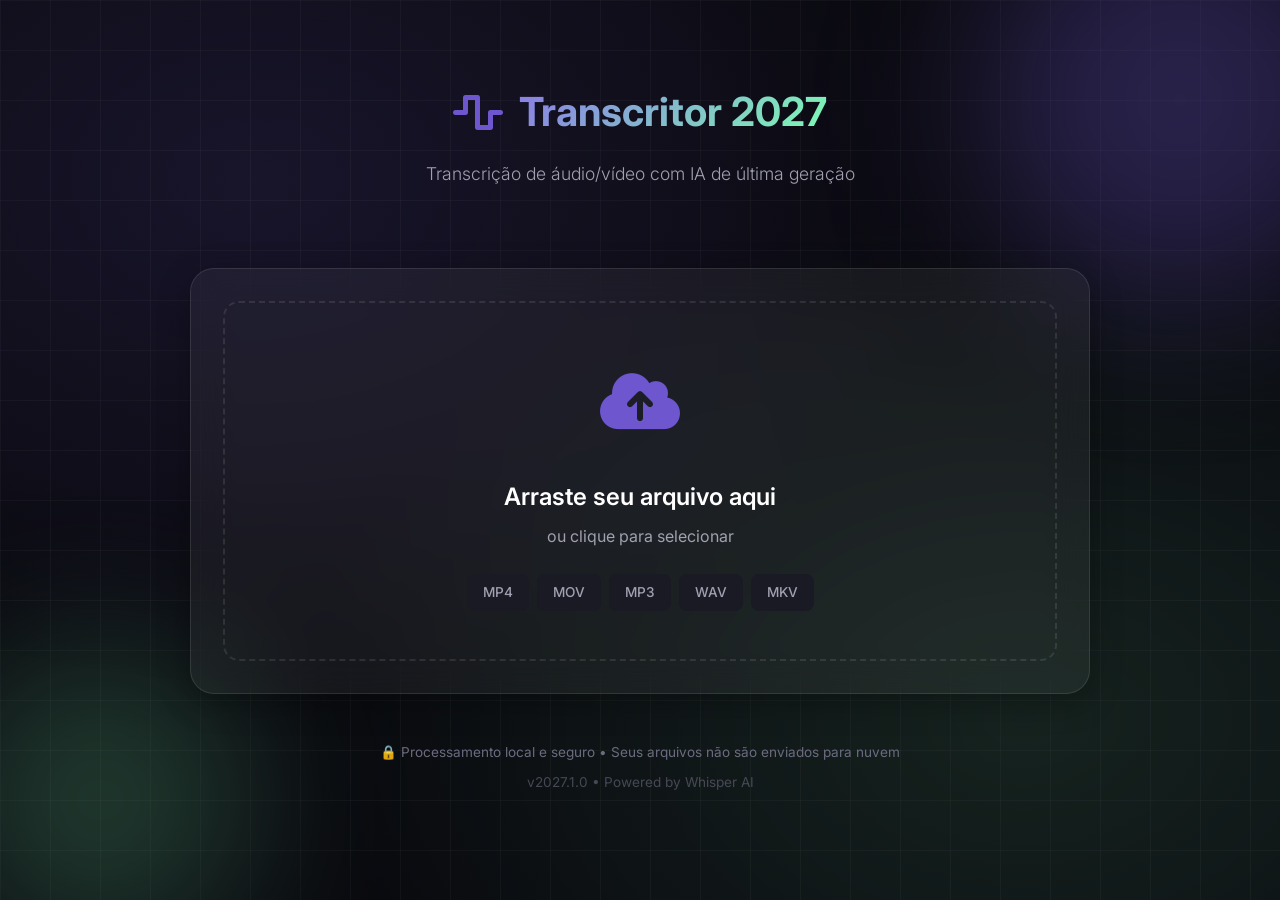
<file: frontend/index.html>
<!DOCTYPE html>
<html lang="pt-BR">
<head>
    <meta charset="UTF-8">
    <meta name="viewport" content="width=device-width, initial-scale=1.0">
    <title>🎯 Transcritor 2027 — IA de Transcrição</title>
    <link rel="stylesheet" href="style.css">
    <link href="https://fonts.googleapis.com/css2?family=Inter:wght@300;400;500;600;700&display=swap" rel="stylesheet">
    <link rel="stylesheet" href="https://cdnjs.cloudflare.com/ajax/libs/font-awesome/6.4.0/css/all.min.css">
</head>
<body>
    <div class="app-container">
        <!-- Background Effects -->
        <div class="bg-gradient"></div>
        <div class="bg-grid"></div>
        <div class="bg-orb orb-1"></div>
        <div class="bg-orb orb-2"></div>
        
        <!-- Main Content -->
        <main class="main-content">
            <!-- Header -->
            <header class="header">
                <div class="logo">
                    <i class="fas fa-wave-square"></i>
                    <h1>Transcritor 2027</h1>
                </div>
                <p class="subtitle">Transcrição de áudio/vídeo com IA de última geração</p>
            </header>

            <!-- Upload Section -->
            <section class="upload-section glass-panel">
                <div class="upload-area" id="uploadArea">
                    <input type="file" id="fileInput" accept=".mp4,.mov,.avi,.mkv,.mp3,.wav,.m4a,.webm,.flac" hidden>
                    <div class="upload-icon">
                        <i class="fas fa-cloud-upload-alt"></i>
                    </div>
                    <h2>Arraste seu arquivo aqui</h2>
                    <p>ou clique para selecionar</p>
                    <div class="supported-formats">
                        <span class="format-badge">MP4</span>
                        <span class="format-badge">MOV</span>
                        <span class="format-badge">MP3</span>
                        <span class="format-badge">WAV</span>
                        <span class="format-badge">MKV</span>
                    </div>
                </div>
                
                <!-- File Info -->
                <div class="file-info hidden" id="fileInfo">
                    <div class="file-details">
                        <i class="fas fa-file-audio"></i>
                        <div class="file-meta">
                            <span class="file-name" id="fileName"></span>
                            <span class="file-size" id="fileSize"></span>
                        </div>
                    </div>
                    <button class="btn-remove" id="btnRemove">
                        <i class="fas fa-times"></i>
                    </button>
                </div>
            </section>

            <!-- Settings Section -->
            <section class="settings-section glass-panel hidden" id="settingsSection">
                <h3><i class="fas fa-sliders-h"></i> Configurações</h3>
                
                <div class="settings-grid">
                    <div class="setting-item">
                        <label for="modelSelect">
                            <i class="fas fa-brain"></i> Modelo de IA
                        </label>
                        <select id="modelSelect">
                            <option value="tiny">⚡ Tiny (Mais rápido)</option>
                            <option value="base">🚀 Base (Rápido)</option>
                            <option value="small" selected>⚖️ Small (Equilibrado)</option>
                            <option value="medium">🎯 Medium (Preciso)</option>
                            <option value="large-v3">🏆 Large-v3 (Máximo)</option>
                        </select>
                    </div>
                    
                    <div class="setting-item">
                        <label for="languageSelect">
                            <i class="fas fa-language"></i> Idioma
                        </label>
                        <select id="languageSelect">
                            <option value="pt">🇧🇷 Português</option>
                            <option value="en">🇺🇸 English</option>
                            <option value="es">🇪🇸 Español</option>
                            <option value="fr">🇫🇷 Français</option>
                            <option value="de">🇩🇪 Deutsch</option>
                            <option value="auto">🔍 Auto-detect</option>
                        </select>
                    </div>
                    
                    <div class="setting-item">
                        <label for="formatSelect">
                            <i class="fas fa-file-export"></i> Formato de Saída
                        </label>
                        <select id="formatSelect">
                            <option value="txt">📄 TXT</option>
                            <option value="docx">📝 DOCX (Word)</option>
                            <option value="pdf">📕 PDF</option>
                            <option value="all">📦 Todos</option>
                        </select>
                    </div>
                </div>
                
                <button class="btn-primary btn-large" id="btnTranscribe">
                    <i class="fas fa-magic"></i>
                    <span>Iniciar Transcrição</span>
                </button>
            </section>

            <!-- Progress Section -->
            <section class="progress-section glass-panel hidden" id="progressSection">
                <div class="progress-header">
                    <h3><i class="fas fa-spinner fa-spin"></i> Processando</h3>
                    <span class="progress-status" id="progressStatus">Aguardando...</span>
                </div>
                
                <div class="progress-bar-container">
                    <div class="progress-bar" id="progressBar"></div>
                </div>
                
                <div class="progress-steps">
                    <div class="step" id="step1">
                        <i class="fas fa-upload"></i>
                        <span>Upload</span>
                    </div>
                    <div class="step" id="step2">
                        <i class="fas fa-file-audio"></i>
                        <span>Extrair Áudio</span>
                    </div>
                    <div class="step" id="step3">
                        <i class="fas fa-brain"></i>
                        <span>Transcrever</span>
                    </div>
                    <div class="step" id="step4">
                        <i class="fas fa-download"></i>
                        <span>Exportar</span>
                    </div>
                </div>
            </section>

            <!-- Result Section -->
            <section class="result-section glass-panel hidden" id="resultSection">
                <div class="result-header">
                    <h3><i class="fas fa-check-circle"></i> Transcrição Concluída</h3>
                    <div class="result-stats">
                        <span class="stat"><i class="fas fa-clock"></i> <span id="statDuration"></span></span>
                        <span class="stat"><i class="fas fa-language"></i> <span id="statLanguage"></span></span>
                        <span class="stat"><i class="fas fa-font"></i> <span id="statChars"></span></span>
                    </div>
                </div>
                
                <div class="transcription-preview">
                    <textarea id="transcriptionText" readonly></textarea>
                </div>
                
                <div class="action-buttons">
                    <button class="btn-action" id="btnCopy">
                        <i class="fas fa-copy"></i>
                        <span>Copiar</span>
                    </button>
                    <button class="btn-action" id="btnDownloadTxt">
                        <i class="fas fa-file-alt"></i>
                        <span>TXT</span>
                    </button>
                    <button class="btn-action" id="btnDownloadDocx">
                        <i class="fas fa-file-word"></i>
                        <span>DOCX</span>
                    </button>
                    <button class="btn-action" id="btnDownloadPdf">
                        <i class="fas fa-file-pdf"></i>
                        <span>PDF</span>
                    </button>
                    <button class="btn-action btn-secondary" id="btnNew">
                        <i class="fas fa-redo"></i>
                        <span>Nova Transcrição</span>
                    </button>
                </div>
                
                <!-- Audio Player -->
                <div class="audio-player hidden" id="audioPlayer">
                    <h4><i class="fas fa-headphones"></i> Áudio Extraído</h4>
                    <audio id="audioElement" controls></audio>
                    <a href="#" class="btn-download-audio" id="btnDownloadAudio">
                        <i class="fas fa-download"></i> Baixar Áudio
                    </a>
                </div>
            </section>

            <!-- Error Section -->
            <section class="error-section glass-panel hidden" id="errorSection">
                <div class="error-icon">
                    <i class="fas fa-exclamation-triangle"></i>
                </div>
                <h3>Erro no Processamento</h3>
                <p id="errorMessage"></p>
                <button class="btn-primary" id="btnRetry">
                    <i class="fas fa-redo"></i> Tentar Novamente
                </button>
            </section>
        </main>

        <!-- Footer -->
        <footer class="footer">
            <p>🔒 Processamento local e seguro • Seus arquivos não são enviados para nuvem</p>
            <p class="version">v2027.1.0 • Powered by Whisper AI</p>
        </footer>
    </div>

    <!-- Toast Notifications -->
    <div class="toast-container" id="toastContainer"></div>

    <script src="script.js"></script>
</body>
</html>
</file>
<file: frontend/style.css>
/* ═══════════════════════════════════════════════════════════════
   🎨 TRANSCRITOR 2027 — CSS Avançado
   Glassmorphism • Animations • Dark Mode • Responsive
   ═══════════════════════════════════════════════════════════════ */

:root {
    /* Cores 2027 */
    --primary: #6E56CF;
    --primary-light: #8B7AE6;
    --primary-dark: #523FB8;
    --accent: #7CFFB2;
    --accent-secondary: #FF8B9E;
    --success: #4ADE80;
    --warning: #FBBF24;
    --error: #EF4444;
    
    /* Dark Mode */
    --bg-primary: #0A0A0F;
    --bg-secondary: #12121A;
    --bg-tertiary: #1A1A25;
    --text-primary: #FFFFFF;
    --text-secondary: #A0A0B0;
    --text-muted: #6B6B80;
    
    /* Glass Effect */
    --glass-bg: rgba(255, 255, 255, 0.05);
    --glass-border: rgba(255, 255, 255, 0.1);
    --glass-shadow: 0 8px 32px rgba(0, 0, 0, 0.3);
    
    /* Spacing */
    --spacing-xs: 0.5rem;
    --spacing-sm: 1rem;
    --spacing-md: 1.5rem;
    --spacing-lg: 2rem;
    --spacing-xl: 3rem;
    
    /* Border Radius */
    --radius-sm: 8px;
    --radius-md: 12px;
    --radius-lg: 16px;
    --radius-xl: 24px;
    
    /* Transitions */
    --transition-fast: 0.15s ease;
    --transition-normal: 0.3s ease;
    --transition-slow: 0.5s ease;
}

/* ═══════════════════════════════════════════════════════════════
   RESET & BASE
   ═══════════════════════════════════════════════════════════════ */

* {
    margin: 0;
    padding: 0;
    box-sizing: border-box;
}

body {
    font-family: 'Inter', -apple-system, BlinkMacSystemFont, sans-serif;
    background: var(--bg-primary);
    color: var(--text-primary);
    line-height: 1.6;
    min-height: 100vh;
    overflow-x: hidden;
}

/* ═══════════════════════════════════════════════════════════════
   BACKGROUND EFFECTS
   ═══════════════════════════════════════════════════════════════ */

.app-container {
    position: relative;
    min-height: 100vh;
    padding: var(--spacing-lg);
}

.bg-gradient {
    position: fixed;
    top: 0;
    left: 0;
    width: 100%;
    height: 100%;
    background: 
        radial-gradient(ellipse at 20% 20%, rgba(110, 86, 207, 0.15) 0%, transparent 50%),
        radial-gradient(ellipse at 80% 80%, rgba(124, 255, 178, 0.1) 0%, transparent 50%);
    z-index: -3;
}

.bg-grid {
    position: fixed;
    top: 0;
    left: 0;
    width: 100%;
    height: 100%;
    background-image: 
        linear-gradient(rgba(255, 255, 255, 0.03) 1px, transparent 1px),
        linear-gradient(90deg, rgba(255, 255, 255, 0.03) 1px, transparent 1px);
    background-size: 50px 50px;
    z-index: -2;
}

.bg-orb {
    position: fixed;
    border-radius: 50%;
    filter: blur(80px);
    z-index: -1;
    animation: float 20s ease-in-out infinite;
}

.orb-1 {
    width: 400px;
    height: 400px;
    background: rgba(110, 86, 207, 0.3);
    top: -100px;
    right: -100px;
}

.orb-2 {
    width: 300px;
    height: 300px;
    background: rgba(124, 255, 178, 0.2);
    bottom: -50px;
    left: -50px;
    animation-delay: -10s;
}

@keyframes float {
    0%, 100% { transform: translate(0, 0) scale(1); }
    25% { transform: translate(30px, -30px) scale(1.05); }
    50% { transform: translate(-20px, 20px) scale(0.95); }
    75% { transform: translate(20px, 30px) scale(1.02); }
}

/* ═══════════════════════════════════════════════════════════════
   MAIN CONTENT
   ═══════════════════════════════════════════════════════════════ */

.main-content {
    max-width: 900px;
    margin: 0 auto;
    display: flex;
    flex-direction: column;
    gap: var(--spacing-lg);
}

/* ═══════════════════════════════════════════════════════════════
   HEADER
   ═══════════════════════════════════════════════════════════════ */

.header {
    text-align: center;
    padding: var(--spacing-xl) 0;
}

.logo {
    display: flex;
    align-items: center;
    justify-content: center;
    gap: var(--spacing-sm);
    margin-bottom: var(--spacing-sm);
}

.logo i {
    font-size: 2.5rem;
    color: var(--primary);
    animation: pulse 2s ease-in-out infinite;
}

@keyframes pulse {
    0%, 100% { transform: scale(1); opacity: 1; }
    50% { transform: scale(1.1); opacity: 0.8; }
}

.logo h1 {
    font-size: 2.5rem;
    font-weight: 700;
    background: linear-gradient(135deg, var(--primary-light), var(--accent));
    -webkit-background-clip: text;
    -webkit-text-fill-color: transparent;
    background-clip: text;
}

.subtitle {
    color: var(--text-secondary);
    font-size: 1.1rem;
    font-weight: 300;
}

/* ═══════════════════════════════════════════════════════════════
   GLASS PANEL
   ═══════════════════════════════════════════════════════════════ */

.glass-panel {
    background: var(--glass-bg);
    backdrop-filter: blur(20px);
    -webkit-backdrop-filter: blur(20px);
    border: 1px solid var(--glass-border);
    border-radius: var(--radius-xl);
    padding: var(--spacing-lg);
    box-shadow: var(--glass-shadow);
    transition: all var(--transition-normal);
}

.glass-panel:hover {
    border-color: rgba(255, 255, 255, 0.15);
    box-shadow: 0 12px 40px rgba(0, 0, 0, 0.4);
}

/* ═══════════════════════════════════════════════════════════════
   UPLOAD SECTION
   ═══════════════════════════════════════════════════════════════ */

.upload-section {
    text-align: center;
}

.upload-area {
    border: 2px dashed var(--glass-border);
    border-radius: var(--radius-lg);
    padding: var(--spacing-xl);
    cursor: pointer;
    transition: all var(--transition-normal);
    position: relative;
    overflow: hidden;
}

.upload-area::before {
    content: '';
    position: absolute;
    top: 0;
    left: 0;
    width: 100%;
    height: 100%;
    background: linear-gradient(135deg, transparent, rgba(110, 86, 207, 0.1), transparent);
    opacity: 0;
    transition: opacity var(--transition-normal);
}

.upload-area:hover,
.upload-area.dragover {
    border-color: var(--primary);
    background: rgba(110, 86, 207, 0.05);
}

.upload-area:hover::before,
.upload-area.dragover::before {
    opacity: 1;
}

.upload-icon {
    font-size: 4rem;
    color: var(--primary);
    margin-bottom: var(--spacing-md);
    transition: transform var(--transition-normal);
}

.upload-area:hover .upload-icon {
    transform: translateY(-10px);
}

.upload-area h2 {
    font-size: 1.5rem;
    font-weight: 600;
    margin-bottom: var(--spacing-xs);
}

.upload-area p {
    color: var(--text-secondary);
    margin-bottom: var(--spacing-md);
}

.supported-formats {
    display: flex;
    justify-content: center;
    gap: var(--spacing-xs);
    flex-wrap: wrap;
}

.format-badge {
    background: var(--bg-tertiary);
    color: var(--text-secondary);
    padding: var(--spacing-xs) var(--spacing-sm);
    border-radius: var(--radius-sm);
    font-size: 0.85rem;
    font-weight: 500;
}

/* FILE INFO */
.file-info {
    display: flex;
    justify-content: space-between;
    align-items: center;
    padding: var(--spacing-md);
    background: var(--bg-tertiary);
    border-radius: var(--radius-md);
    margin-top: var(--spacing-md);
}

.file-details {
    display: flex;
    align-items: center;
    gap: var(--spacing-sm);
}

.file-details i {
    font-size: 2rem;
    color: var(--primary);
}

.file-meta {
    display: flex;
    flex-direction: column;
}

.file-name {
    font-weight: 600;
    font-size: 1rem;
}

.file-size {
    color: var(--text-secondary);
    font-size: 0.85rem;
}

.btn-remove {
    background: transparent;
    border: none;
    color: var(--error);
    cursor: pointer;
    padding: var(--spacing-xs);
    border-radius: var(--radius-sm);
    transition: all var(--transition-fast);
}

.btn-remove:hover {
    background: rgba(239, 68, 68, 0.1);
}

/* ═══════════════════════════════════════════════════════════════
   SETTINGS SECTION
   ═══════════════════════════════════════════════════════════════ */

.settings-section h3 {
    font-size: 1.3rem;
    margin-bottom: var(--spacing-md);
    display: flex;
    align-items: center;
    gap: var(--spacing-sm);
}

.settings-grid {
    display: grid;
    grid-template-columns: repeat(auto-fit, minmax(200px, 1fr));
    gap: var(--spacing-md);
    margin-bottom: var(--spacing-lg);
}

.setting-item {
    display: flex;
    flex-direction: column;
    gap: var(--spacing-xs);
}

.setting-item label {
    font-weight: 500;
    color: var(--text-secondary);
    display: flex;
    align-items: center;
    gap: var(--spacing-xs);
}

.setting-item select {
    background: var(--bg-tertiary);
    border: 1px solid var(--glass-border);
    color: var(--text-primary);
    padding: var(--spacing-sm);
    border-radius: var(--radius-md);
    font-size: 0.95rem;
    cursor: pointer;
    transition: all var(--transition-fast);
}

.setting-item select:focus {
    outline: none;
    border-color: var(--primary);
    box-shadow: 0 0 0 3px rgba(110, 86, 207, 0.2);
}

/* ═══════════════════════════════════════════════════════════════
   BUTTONS
   ═══════════════════════════════════════════════════════════════ */

.btn-primary {
    background: linear-gradient(135deg, var(--primary), var(--primary-dark));
    color: white;
    border: none;
    padding: var(--spacing-sm) var(--spacing-lg);
    border-radius: var(--radius-md);
    font-size: 1rem;
    font-weight: 600;
    cursor: pointer;
    transition: all var(--transition-normal);
    display: inline-flex;
    align-items: center;
    justify-content: center;
    gap: var(--spacing-xs);
}

.btn-primary:hover {
    transform: translateY(-2px);
    box-shadow: 0 8px 20px rgba(110, 86, 207, 0.4);
}

.btn-primary:active {
    transform: translateY(0);
}

.btn-primary:disabled {
    opacity: 0.5;
    cursor: not-allowed;
    transform: none;
}

.btn-large {
    width: 100%;
    padding: var(--spacing-md);
    font-size: 1.1rem;
}

.btn-secondary {
    background: var(--bg-tertiary);
    border: 1px solid var(--glass-border);
}

.btn-secondary:hover {
    background: var(--glass-bg);
    box-shadow: none;
}

.btn-action {
    background: var(--bg-tertiary);
    border: 1px solid var(--glass-border);
    color: var(--text-primary);
    padding: var(--spacing-sm) var(--spacing-md);
    border-radius: var(--radius-md);
    font-size: 0.9rem;
    cursor: pointer;
    transition: all var(--transition-fast);
    display: inline-flex;
    align-items: center;
    gap: var(--spacing-xs);
}

.btn-action:hover {
    background: var(--primary);
    border-color: var(--primary);
}

/* ═══════════════════════════════════════════════════════════════
   PROGRESS SECTION
   ═══════════════════════════════════════════════════════════════ */

.progress-header {
    display: flex;
    justify-content: space-between;
    align-items: center;
    margin-bottom: var(--spacing-md);
}

.progress-status {
    color: var(--text-secondary);
    font-size: 0.9rem;
}

.progress-bar-container {
    background: var(--bg-tertiary);
    border-radius: var(--radius-lg);
    height: 8px;
    overflow: hidden;
    margin-bottom: var(--spacing-lg);
}

.progress-bar {
    height: 100%;
    background: linear-gradient(90deg, var(--primary), var(--accent));
    width: 0%;
    transition: width var(--transition-normal);
    border-radius: var(--radius-lg);
}

.progress-steps {
    display: flex;
    justify-content: space-between;
    position: relative;
}

.progress-steps::before {
    content: '';
    position: absolute;
    top: 15px;
    left: 0;
    width: 100%;
    height: 2px;
    background: var(--bg-tertiary);
    z-index: 0;
}

.step {
    display: flex;
    flex-direction: column;
    align-items: center;
    gap: var(--spacing-xs);
    position: relative;
    z-index: 1;
    color: var(--text-muted);
    transition: all var(--transition-normal);
}

.step i {
    width: 30px;
    height: 30px;
    background: var(--bg-tertiary);
    border-radius: 50%;
    display: flex;
    align-items: center;
    justify-content: center;
    font-size: 0.8rem;
    transition: all var(--transition-normal);
}

.step.active i {
    background: var(--primary);
    color: white;
}

.step.completed i {
    background: var(--success);
    color: white;
}

.step span {
    font-size: 0.8rem;
    font-weight: 500;
}

/* ═══════════════════════════════════════════════════════════════
   RESULT SECTION
   ═══════════════════════════════════════════════════════════════ */

.result-header {
    display: flex;
    justify-content: space-between;
    align-items: flex-start;
    margin-bottom: var(--spacing-md);
    flex-wrap: wrap;
    gap: var(--spacing-sm);
}

.result-stats {
    display: flex;
    gap: var(--spacing-md);
    flex-wrap: wrap;
}

.stat {
    display: flex;
    align-items: center;
    gap: var(--spacing-xs);
    color: var(--text-secondary);
    font-size: 0.9rem;
    background: var(--bg-tertiary);
    padding: var(--spacing-xs) var(--spacing-sm);
    border-radius: var(--radius-sm);
}

.transcription-preview {
    margin-bottom: var(--spacing-lg);
}

.transcription-preview textarea {
    width: 100%;
    min-height: 300px;
    background: var(--bg-tertiary);
    border: 1px solid var(--glass-border);
    border-radius: var(--radius-md);
    color: var(--text-primary);
    padding: var(--spacing-md);
    font-family: 'Inter', sans-serif;
    font-size: 0.95rem;
    line-height: 1.8;
    resize: vertical;
    transition: all var(--transition-fast);
}

.transcription-preview textarea:focus {
    outline: none;
    border-color: var(--primary);
    box-shadow: 0 0 0 3px rgba(110, 86, 207, 0.2);
}

.action-buttons {
    display: flex;
    gap: var(--spacing-sm);
    flex-wrap: wrap;
    margin-bottom: var(--spacing-lg);
}

.audio-player {
    background: var(--bg-tertiary);
    padding: var(--spacing-md);
    border-radius: var(--radius-md);
}

.audio-player h4 {
    margin-bottom: var(--spacing-sm);
    display: flex;
    align-items: center;
    gap: var(--spacing-xs);
}

.audio-player audio {
    width: 100%;
    margin-bottom: var(--spacing-sm);
}

.btn-download-audio {
    display: inline-flex;
    align-items: center;
    gap: var(--spacing-xs);
    color: var(--primary-light);
    text-decoration: none;
    font-size: 0.9rem;
    transition: color var(--transition-fast);
}

.btn-download-audio:hover {
    color: var(--primary);
}

/* ═══════════════════════════════════════════════════════════════
   ERROR SECTION
   ═══════════════════════════════════════════════════════════════ */

.error-section {
    text-align: center;
}

.error-icon {
    font-size: 4rem;
    color: var(--error);
    margin-bottom: var(--spacing-md);
}

.error-section h3 {
    font-size: 1.5rem;
    margin-bottom: var(--spacing-sm);
}

.error-section p {
    color: var(--text-secondary);
    margin-bottom: var(--spacing-lg);
}

/* ═══════════════════════════════════════════════════════════════
   FOOTER
   ═══════════════════════════════════════════════════════════════ */

.footer {
    text-align: center;
    padding: var(--spacing-xl) 0 var(--spacing-lg);
    color: var(--text-muted);
    font-size: 0.85rem;
}

.footer p {
    margin-bottom: var(--spacing-xs);
}

.version {
    opacity: 0.6;
}

/* ═══════════════════════════════════════════════════════════════
   TOAST NOTIFICATIONS
   ═══════════════════════════════════════════════════════════════ */

.toast-container {
    position: fixed;
    bottom: var(--spacing-lg);
    right: var(--spacing-lg);
    display: flex;
    flex-direction: column;
    gap: var(--spacing-sm);
    z-index: 1000;
}

.toast {
    background: var(--bg-tertiary);
    border: 1px solid var(--glass-border);
    border-radius: var(--radius-md);
    padding: var(--spacing-md);
    display: flex;
    align-items: center;
    gap: var(--spacing-sm);
    box-shadow: var(--glass-shadow);
    animation: slideIn 0.3s ease;
    min-width: 300px;
}

.toast.success { border-left: 4px solid var(--success); }
.toast.error { border-left: 4px solid var(--error); }
.toast.warning { border-left: 4px solid var(--warning); }
.toast.info { border-left: 4px solid var(--primary); }

@keyframes slideIn {
    from {
        transform: translateX(100%);
        opacity: 0;
    }
    to {
        transform: translateX(0);
        opacity: 1;
    }
}

/* ═══════════════════════════════════════════════════════════════
   UTILITY CLASSES
   ═══════════════════════════════════════════════════════════════ */

.hidden {
    display: none !important;
}

/* ═══════════════════════════════════════════════════════════════
   RESPONSIVE
   ═══════════════════════════════════════════════════════════════ */

@media (max-width: 768px) {
    .app-container {
        padding: var(--spacing-md);
    }
    
    .logo h1 {
        font-size: 1.8rem;
    }
    
    .logo i {
        font-size: 2rem;
    }
    
    .settings-grid {
        grid-template-columns: 1fr;
    }
    
    .action-buttons {
        flex-direction: column;
    }
    
    .btn-action {
        width: 100%;
        justify-content: center;
    }
    
    .progress-steps {
        overflow-x: auto;
    }
    
    .step span {
        font-size: 0.7rem;
    }
}

/* ═══════════════════════════════════════════════════════════════
   DARK SCROLLBAR
   ═══════════════════════════════════════════════════════════════ */

::-webkit-scrollbar {
    width: 8px;
    height: 8px;
}

::-webkit-scrollbar-track {
    background: var(--bg-secondary);
}

::-webkit-scrollbar-thumb {
    background: var(--bg-tertiary);
    border-radius: 4px;
}

::-webkit-scrollbar-thumb:hover {
    background: var(--primary);
}
</file>
